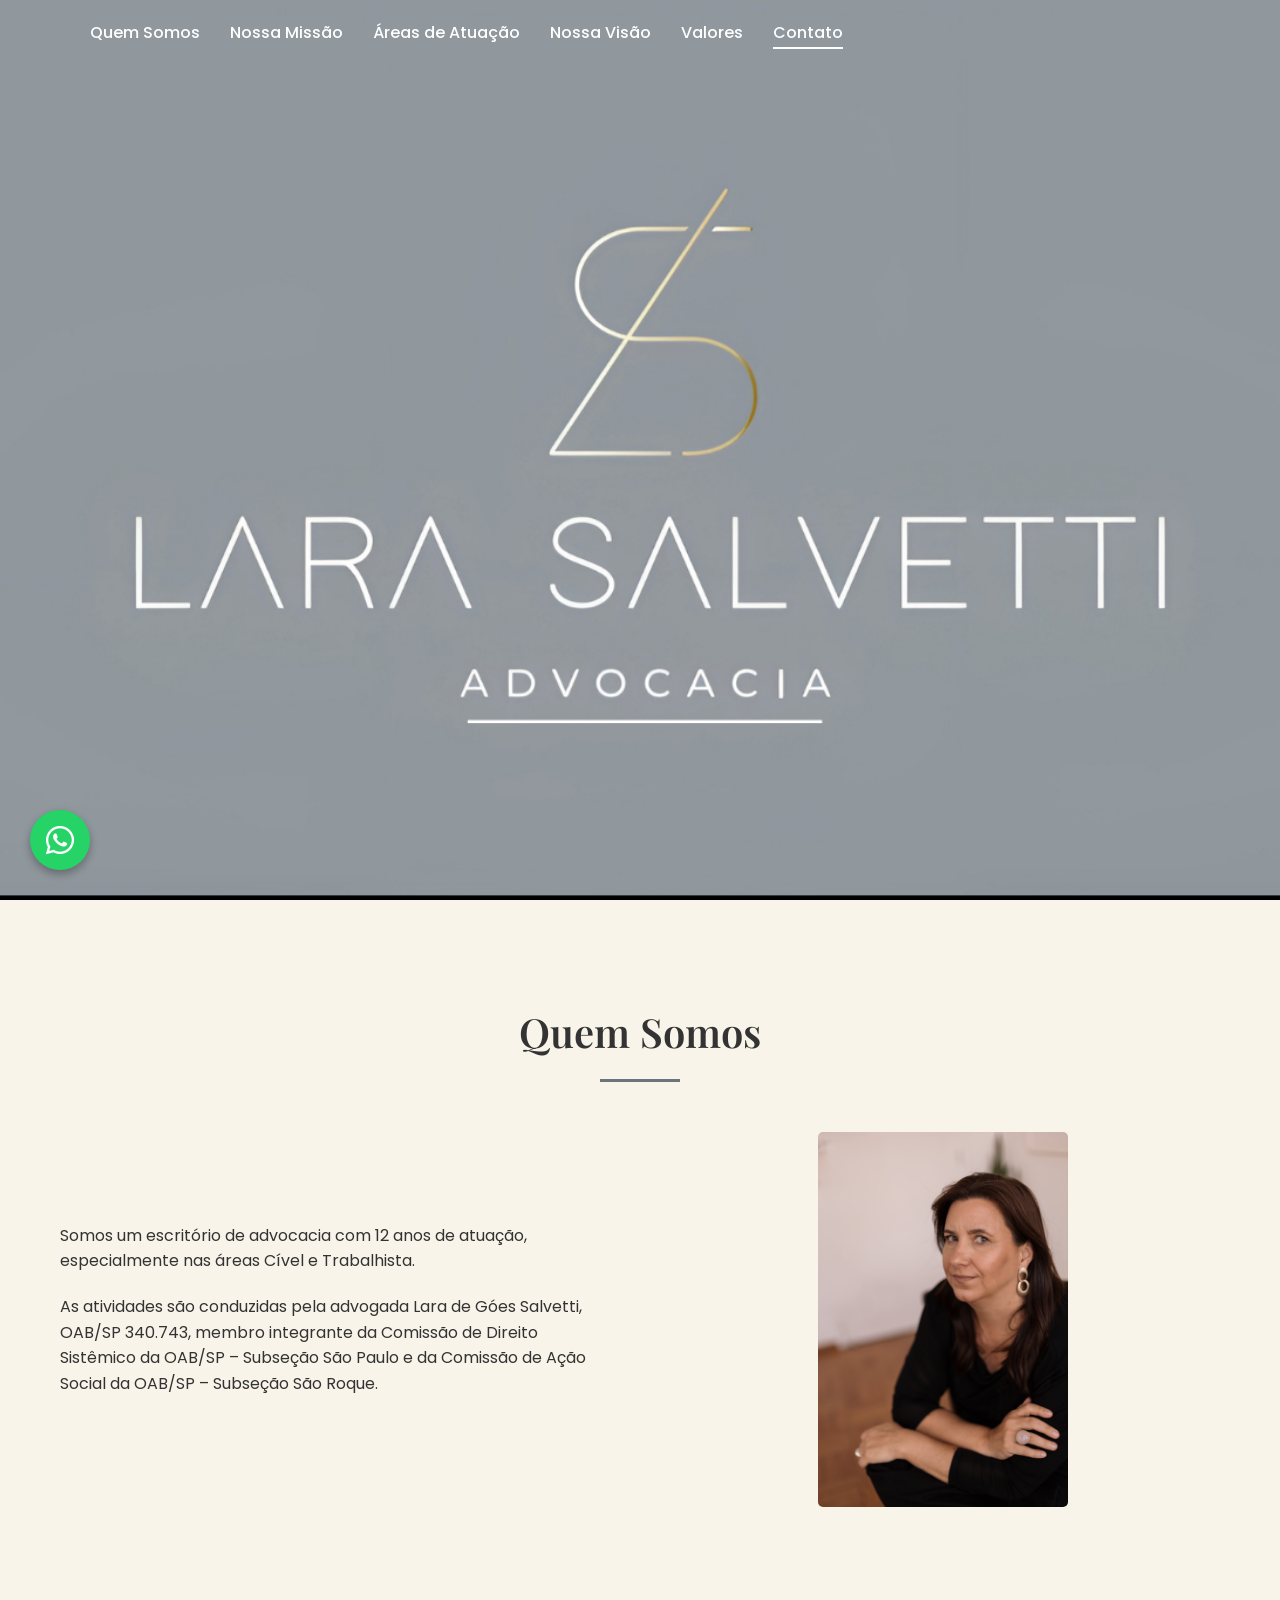
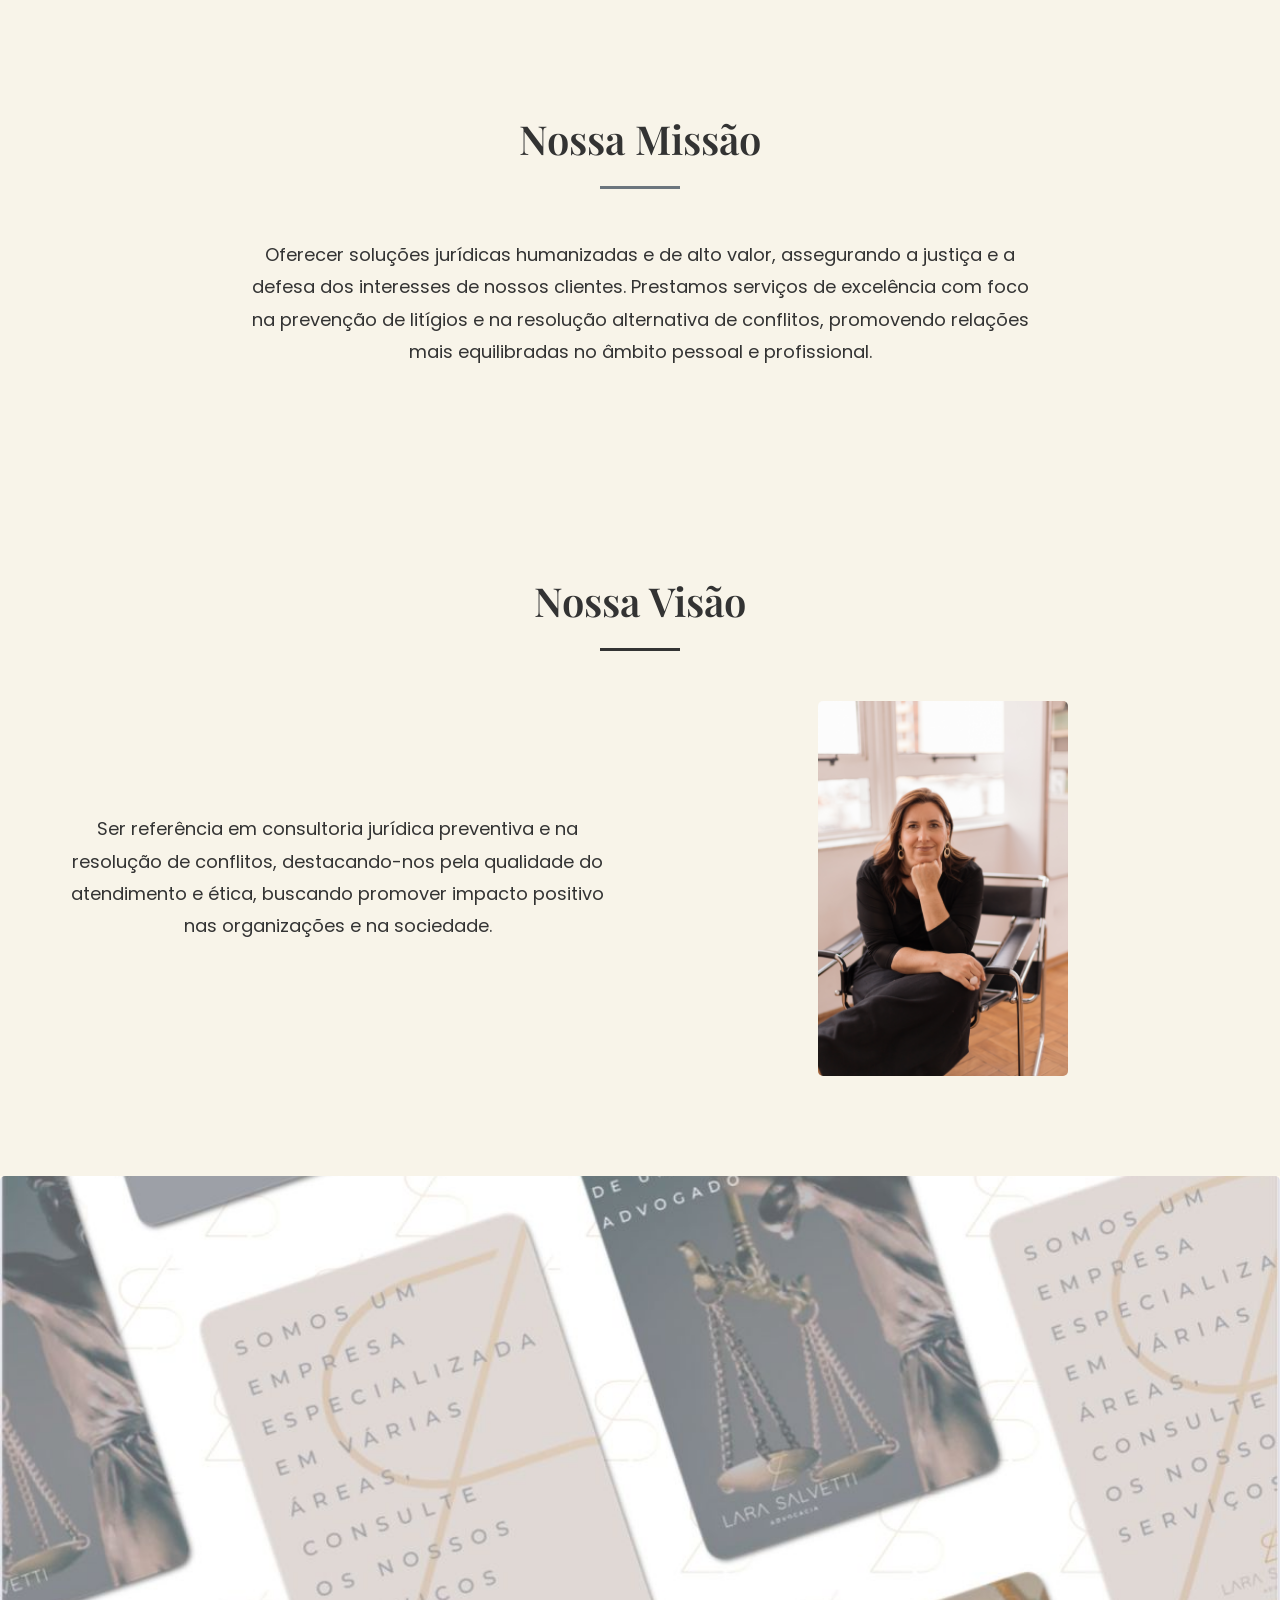
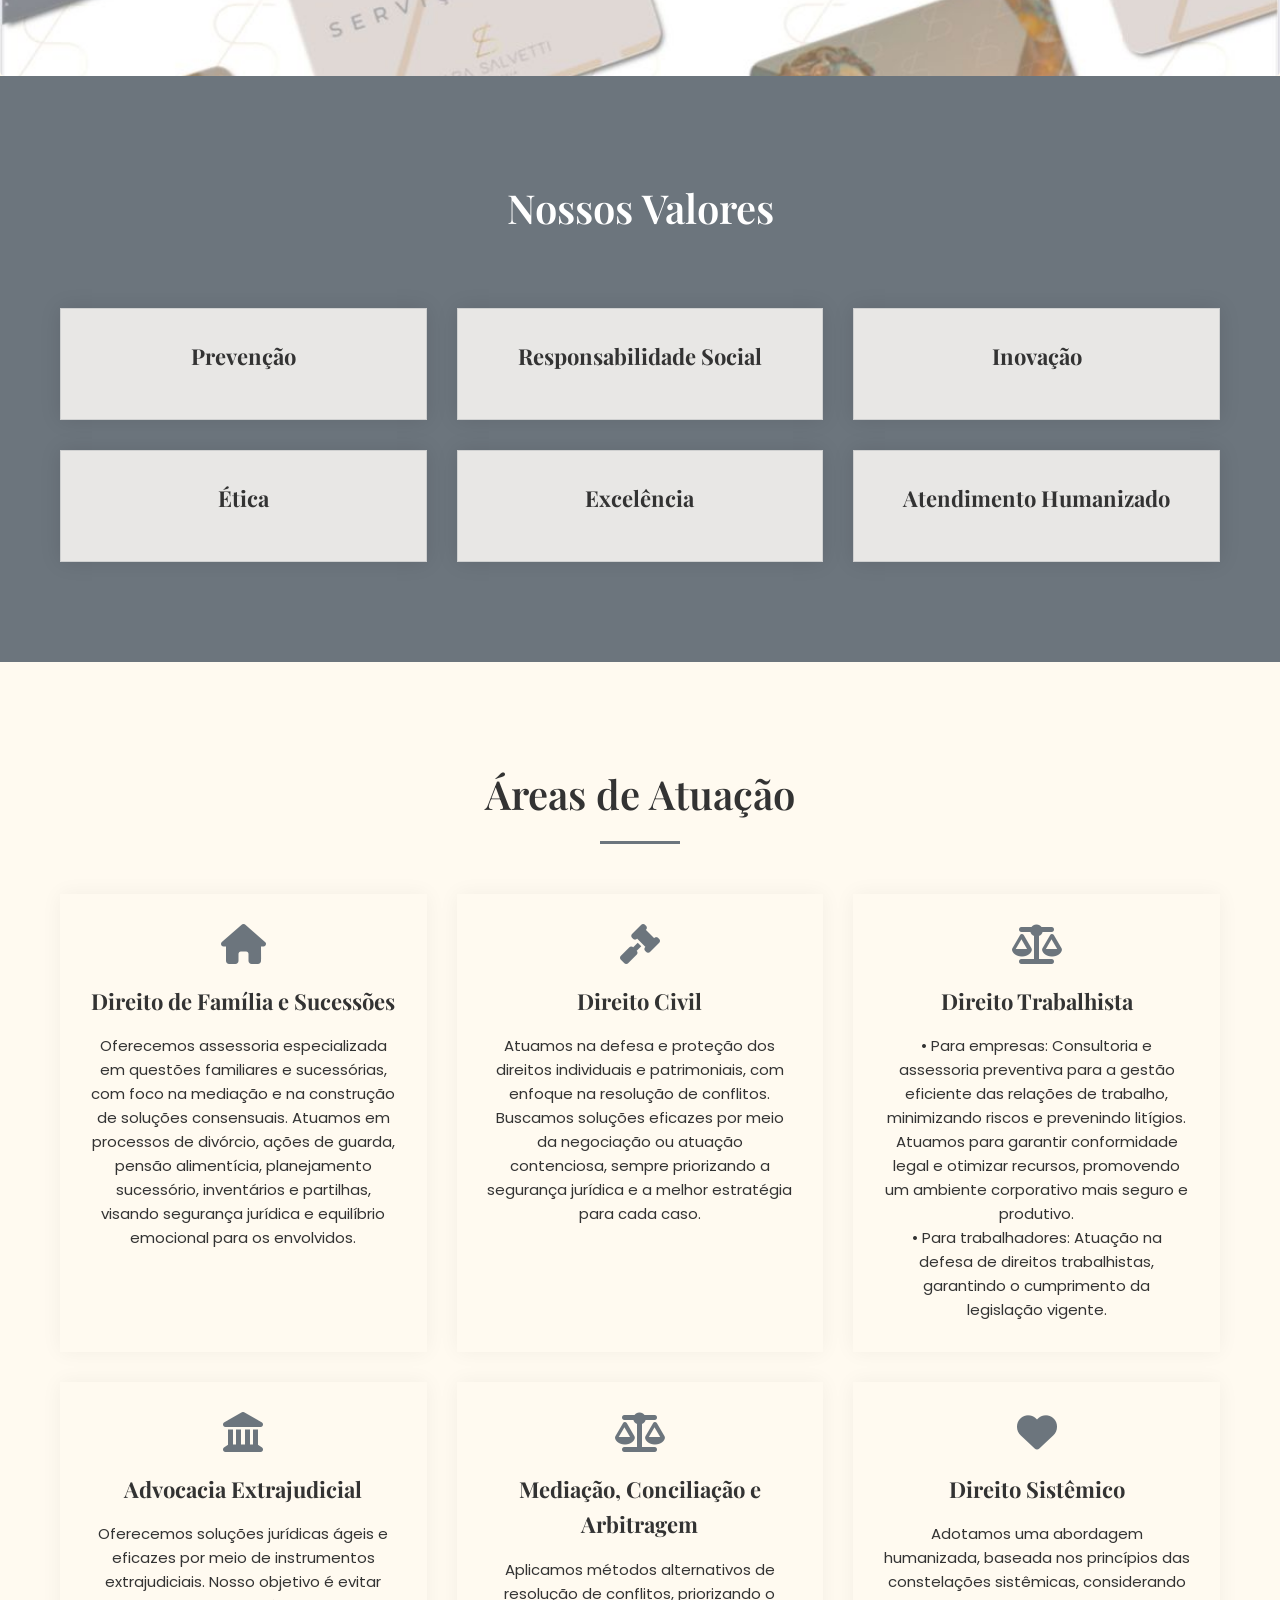
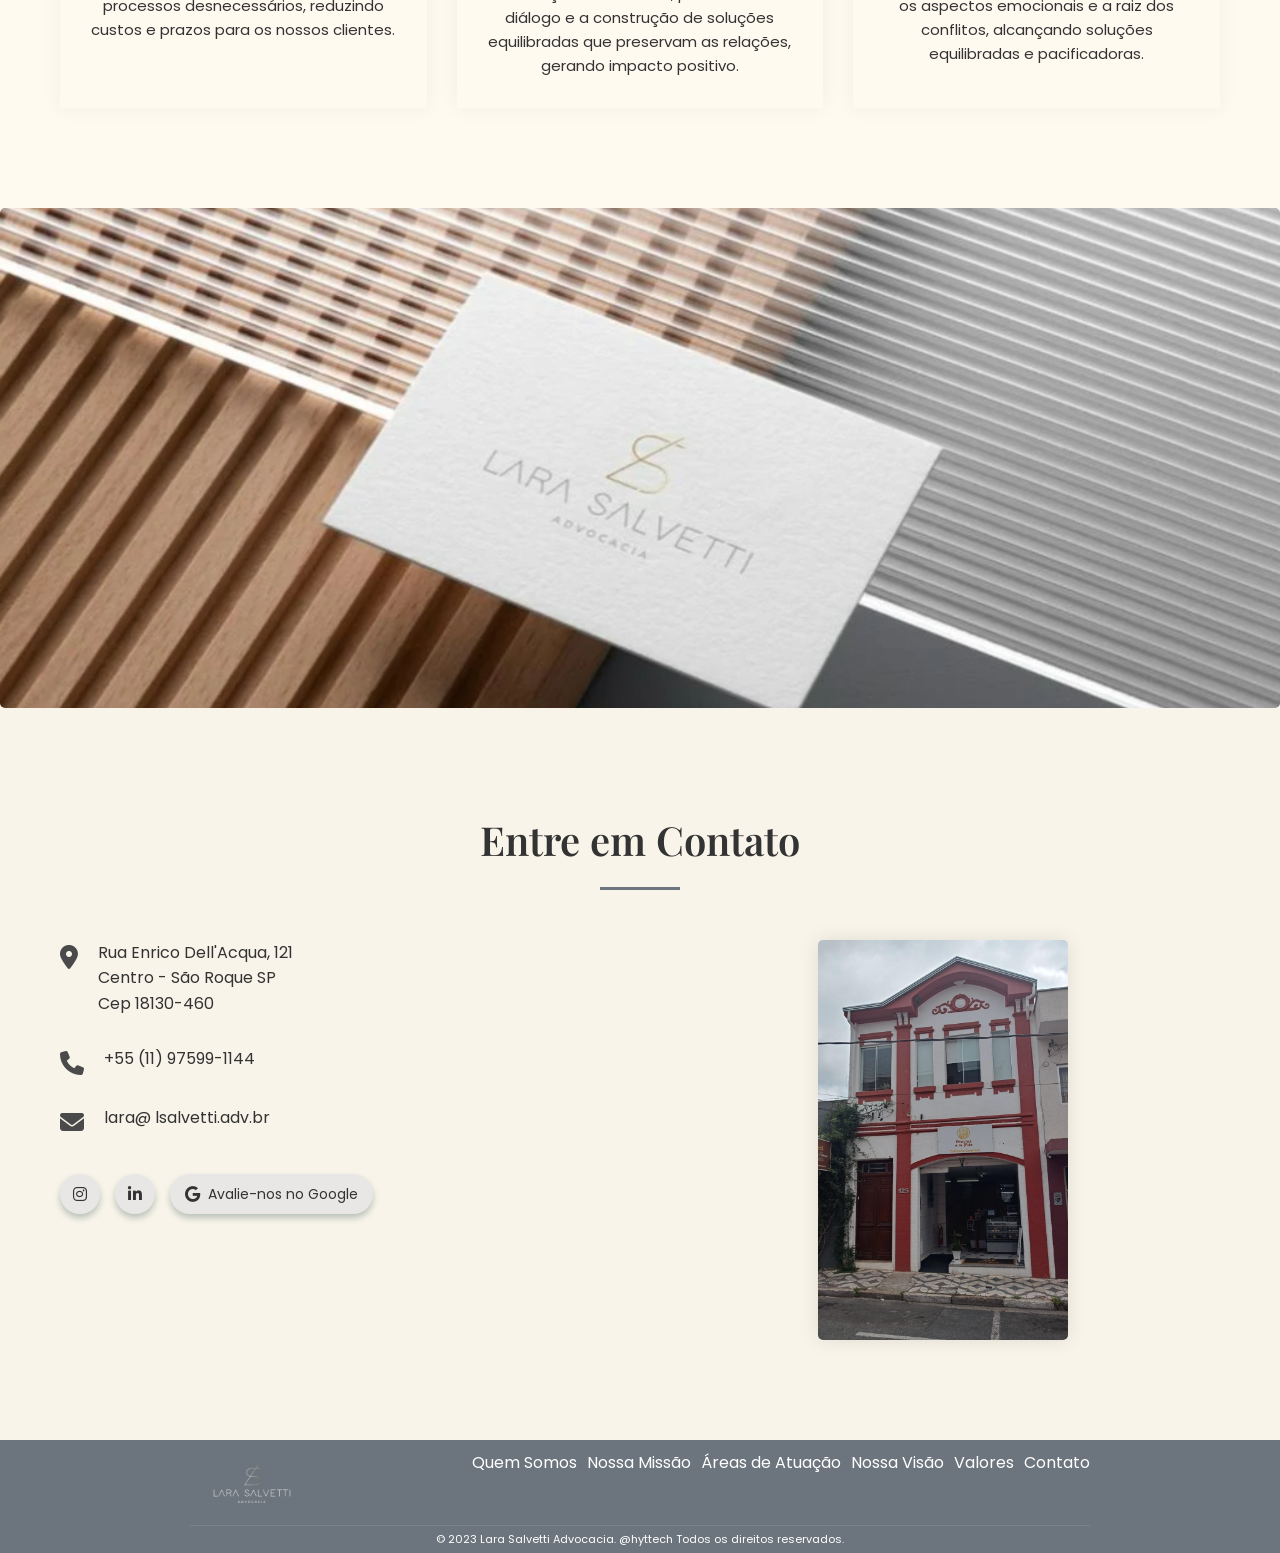
<file: index.html>
<html lang="pt-br">
<head>
    <meta charset="UTF-8">
    <meta name="viewport" content="width=device-width, initial-scale=1.0">
    <title>Lara Salvetti Advocacia</title>
    <link rel="stylesheet" href="styles.css">
    <link rel="stylesheet" href="https://cdnjs.cloudflare.com/ajax/libs/font-awesome/6.4.0/css/all.min.css">
    <link rel="preconnect" href="https://fonts.googleapis.com">
    <link rel="preconnect" href="https://fonts.gstatic.com" crossorigin>
    <link href="https://fonts.googleapis.com/css2?family=Playfair+Display:wght@400;500;600;700&family=Poppins:wght@300;400;500;600;700&display=swap" rel="stylesheet">
</head>
<body>
    <header>
        <div class="header-container">
            <div class="logo">
                <!-- Logo removed from header -->
            </div>
            <nav id="desktop-nav">
                <ul>
                    <li><a href="#quem-somos">Quem Somos</a></li>
                    <li><a href="#missao">Nossa Missão</a></li>
                    <li><a href="#areas-atuacao">Áreas de Atuação</a></li>
                    <li><a href="#visao">Nossa Visão</a></li>
                    <li><a href="#valores">Valores</a></li>
                    <li><a href="#contato">Contato</a></li>
                </ul>
            </nav>
            <div class="mobile-menu-icon" id="mobile-menu-toggle">
                <i class="fas fa-bars"></i>
            </div>
        </div>
    </header>

    <nav id="mobile-nav">
        <ul>
            <li><a href="#quem-somos">Quem Somos</a></li>
            <li><a href="#missao">Nossa Missão</a></li>
            <li><a href="#areas-atuacao">Áreas de Atuação</a></li>
            <li><a href="#visao">Nossa Visão</a></li>
            <li><a href="#valores">Valores</a></li>
            <li><a href="#contato">Contato</a></li>
        </ul>
    </nav>

    <section class="hero">
        <div class="overlay"></div>
        <div class="hero-content">
            <!-- Button removed -->
        </div>
    </section>

    <section id="quem-somos" class="quem-somos">
        <div class="container">
            <div class="section-header">
                <h2>Quem Somos</h2>
                <div class="separator"></div>
            </div>
            <div class="quem-somos-content">
                <div class="texto">
                    <p>Somos um escritório de advocacia com 12 anos de atuação, especialmente nas áreas Cível e Trabalhista.</p>
                    <p>As atividades são conduzidas pela advogada Lara de Góes Salvetti, OAB/SP 340.743, membro integrante da Comissão de Direito Sistêmico da OAB/SP – Subseção São Paulo e da Comissão de Ação Social da OAB/SP – Subseção São Roque.</p>
                </div>
                <div class="imagem">
                    <img src="40. Colorida.jpg" alt="Lara Salvetti Advocacia Logo">
                </div>
            </div>
        </div>
    </section>

    <section id="missao" class="missao">
        <div class="container">
            <div class="section-header">
                <h2>Nossa Missão</h2>
                <div class="separator"></div>
            </div>
            <div class="missao-content">
                <p>Oferecer soluções jurídicas humanizadas e de alto valor, assegurando a justiça e a defesa dos interesses de nossos clientes. Prestamos serviços de excelência com foco na prevenção de litígios e na resolução alternativa de conflitos, promovendo relações mais equilibradas no âmbito pessoal e profissional.</p>
            </div>
        </div>
    </section>

    <section id="visao" class="equipe">
        <div class="container">
            <div class="section-header">
                <h2>Nossa Visão</h2>
                <div class="separator"></div>
            </div>
            <div class="visao-layout">
                <div class="visao-content">
                    <p>Ser referência em consultoria jurídica preventiva e na resolução de conflitos, destacando-nos pela qualidade do atendimento e ética, buscando promover impacto positivo nas organizações e na sociedade.</p>
                </div>
                <div class="visao-imagem">
                    <img src="/36. Colorida.jpg" alt="Lara Salvetti Advocacia">
                </div>
            </div>
        </div>
    </section>

    <section class="imagem-destacada" id="banner-identidade-visual">
        <img src="imagem Identidade visual Lara site bunner .jpg" alt="Banner com material de identidade visual Lara Salvetti Advocacia">
    </section>

    <section id="valores" class="valores">
        <div class="container">
            <div class="section-header">
                <h2>Nossos Valores</h2>
                <div class="separator"></div>
            </div>
            <div class="valores-grid">
                <div class="valor-card">
                    <h3>Prevenção</h3>
                </div>
                <div class="valor-card">
                    <h3>Responsabilidade Social</h3>
                </div>
                <div class="valor-card">
                    <h3>Inovação</h3>
                </div>
                <div class="valor-card">
                    <h3>Ética</h3>
                </div>
                <div class="valor-card">
                    <h3>Excelência</h3>
                </div>
                <div class="valor-card">
                    <h3>Atendimento Humanizado</h3>
                </div>
            </div>
        </div>
    </section>

    <section id="areas-atuacao" class="areas-atuacao">
        <div class="container">
            <div class="section-header">
                <h2>Áreas de Atuação</h2>
                <div class="separator"></div>
            </div>
            <div class="areas-grid">
                <div class="area-card">
                    <div class="icon">
                        <i class="fas fa-home"></i>
                    </div>
                    <h3>Direito de Família e Sucessões</h3>
                    <p>Oferecemos assessoria especializada em questões familiares e sucessórias, com foco na mediação e na construção de soluções consensuais. Atuamos em processos de divórcio, ações de guarda, pensão alimentícia, planejamento sucessório, inventários e partilhas, visando segurança jurídica e equilíbrio emocional para os envolvidos.</p>
                </div>
                <div class="area-card">
                    <div class="icon">
                        <i class="fas fa-gavel"></i>
                    </div>
                    <h3>Direito Civil</h3>
                    <p>Atuamos na defesa e proteção dos direitos individuais e patrimoniais, com enfoque na resolução de conflitos. Buscamos soluções eficazes por meio da negociação ou atuação contenciosa, sempre priorizando a segurança jurídica e a melhor estratégia para cada caso.</p>
                </div>
                <div class="area-card">
                    <div class="icon">
                        <i class="fas fa-balance-scale"></i>
                    </div>
                    <h3>Direito Trabalhista</h3>
                    <p>• Para empresas: Consultoria e assessoria preventiva para a gestão eficiente das relações de trabalho, minimizando riscos e prevenindo litígios. Atuamos para garantir conformidade legal e otimizar recursos, promovendo um ambiente corporativo mais seguro e produtivo.</p>
                    <p>• Para trabalhadores: Atuação na defesa de direitos trabalhistas, garantindo o cumprimento da legislação vigente.</p>
                </div>
                <div class="area-card">
                    <div class="icon">
                        <i class="fas fa-landmark"></i>
                    </div>
                    <h3>Advocacia Extrajudicial</h3>
                    <p>Oferecemos soluções jurídicas ágeis e eficazes por meio de instrumentos extrajudiciais. Nosso objetivo é evitar processos desnecessários, reduzindo custos e prazos para os nossos clientes.</p>
                </div>
                <div class="area-card">
                    <div class="icon">
                        <i class="fas fa-balance-scale"></i>
                    </div>
                    <h3>Mediação, Conciliação e Arbitragem</h3>
                    <p>Aplicamos métodos alternativos de resolução de conflitos, priorizando o diálogo e a construção de soluções equilibradas que preservam as relações, gerando impacto positivo.</p>
                </div>
                <div class="area-card">
                    <div class="icon">
                        <i class="fas fa-heart"></i>
                    </div>
                    <h3>Direito Sistêmico</h3>
                    <p>Adotamos uma abordagem humanizada, baseada nos princípios das constelações sistêmicas, considerando os aspectos emocionais e a raiz dos conflitos, alcançando soluções equilibradas e pacificadoras.</p>
                </div>
            </div>
        </div>
    </section>

    <section class="imagem-destacada">
        <img src="Screenshot_1.png" alt="Lara Salvetti Advocacia">
    </section>

    <section id="contato" class="contato">
        <div class="container">
            <div class="section-header">
                <h2>Entre em Contato</h2>
                <div class="separator"></div>
            </div>
            <div class="contato-container">
                <div class="contato-info">
                    <div class="info-item">
                        <i class="fas fa-map-marker-alt"></i>
                        <p>Rua Enrico Dell'Acqua, 121<br>Centro - São Roque SP<br>Cep 18130-460</p>
                    </div>
                    <div class="info-item">
                        <i class="fas fa-phone"></i>
                        <p>+55 (11) 97599-1144</p>
                    </div>
                    <div class="info-item">
                        <i class="fas fa-envelope"></i>
                        <p>lara@ lsalvetti.adv.br</p>
                    </div>
                    <div class="social-media">
                        <a href="https://www.instagram.com/ls_advocacia?utm_source=ig_web_button_share_sheet&igsh=ZDNlZDc0MzIxNw=="><i class="fab fa-instagram"></i></a>
                        <a href="#"><i class="fab fa-linkedin-in"></i></a>
                        <a href="https://g.page/r/CT6wQtkN7LoREBM/review" class="google-review">
                            <i class="fab fa-google"></i>
                            <span>Avalie-nos no Google</span>
                        </a>
                    </div>
                </div>
                <div class="contato-form">
                    <img src="fachada esc.jpg" alt="Escritório Lara Salvetti Advocacia">
                </div>
            </div>
        </div>
    </section>

    <footer>
        <div class="container">
            <div class="footer-content">
                <div class="footer-logo">
                    <img src="Untitled (1080 x 1350 px) (2).png" alt="Lara Salvetti Advocacia">
                </div>
                <div class="footer-links">
                    <ul>
                        <li><a href="#quem-somos">Quem Somos</a></li>
                        <li><a href="#missao">Nossa Missão</a></li>
                        <li><a href="#areas-atuacao">Áreas de Atuação</a></li>
                        <li><a href="#visao">Nossa Visão</a></li>
                        <li><a href="#valores">Valores</a></li>
                        <li><a href="#contato">Contato</a></li>
                    </ul>
                </div>
            </div>
            <div class="copyright">
                <p>&copy; 2023 Lara Salvetti Advocacia. @hyttech Todos os direitos reservados.</p>
            </div>
        </div>
    </footer>

    <a href="https://wa.me/5511975991144" class="whatsapp-button" target="_blank">
        <i class="fab fa-whatsapp"></i>
    </a>

    <script src="script.js"></script>
</body>
</html>
</file>
<file: styles.css>
:root {
    --primary-color: #8a7242;
    --secondary-color: #e8e7e5; 
    --text-color: #333;
    --light-text: #fff;
    --bg-light: #f8f4e9; 
    --font-heading: 'Playfair Display', serif;
    --font-body: 'Poppins', sans-serif;
}

* {
    margin: 0;
    padding: 0;
    box-sizing: border-box;
}

html {
    scroll-behavior: smooth;
}

body {
    font-family: var(--font-body);
    color: var(--text-color);
    line-height: 1.6;
    background-color: #fffaf0; 
}

.container {
    max-width: 1200px;
    margin: 0 auto;
    padding: 0 20px;
}

a {
    text-decoration: none;
    transition: all 0.3s ease;
}

ul {
    list-style: none;
}

.btn {
    display: inline-block;
    background-color: var(--primary-color);
    color: white;
    padding: 12px 25px;
    border: none;
    border-radius: 0;
    font-weight: 500 16px/1.5 var(--font-body);
    text-transform: uppercase;
    cursor: pointer;
    transition: all 0.3s ease;
    letter-spacing: 1px;
}

.btn:hover {
    background-color: #705b35;
}

.section-header {
    text-align: center;
    margin-bottom: 50px;
}

.section-header h2 {
    font-family: var(--font-heading);
    font-size: 40px;
    font-weight: 600;
    color: var(--secondary-color);
    margin-bottom: 15px;
}

.separator {
    width: 80px;
    height: 3px;
    background-color: var(--primary-color);
    margin: 0 auto;
}

#quem-somos .separator,
#valores .separator,
#missao .separator {
    background-color: #6c757d;  
}

#contato .separator {
    background-color: #6c757d;
}

#areas-atuacao .separator {
    background-color: #6c757d;
}

#visao .separator {
    background-color: var(--text-color);
}

/* Header */
header {
    position: fixed;
    top: 0;
    width: 100%;
    z-index: 1000;
    padding: 20px 0;
    background-color: transparent; 
    transition: all 0.3s ease;
}

header.scrolled {
    background-color: #6c757d;  
    padding: 15px 0;
    box-shadow: 0 2px 10px rgba(0, 0, 0, 0.1);
}

.header-container {
    display: flex;
    justify-content: space-between;
    align-items: center;
    max-width: 1200px;
    margin: 0 auto;
    padding: 0 20px;
}

.logo {
    display: none;
}

.logo img {
    height: 45px;
    max-width: 200px;
    object-fit: contain;
}

#desktop-nav ul {
    display: flex;
}

#desktop-nav ul li {
    margin-left: 30px;
}

#desktop-nav ul li a {
    color: var(--light-text);
    font-weight: 500;
    position: relative;
}

#desktop-nav ul li a::after {
    content: '';
    position: absolute;
    width: 0;
    height: 2px;
    bottom: -5px;
    left: 0;
    background-color: white;
    transition: width 0.3s ease;
}

#desktop-nav ul li a:hover::after,
#desktop-nav ul li a.active::after {
    width: 100%;
}

.mobile-menu-icon {
    display: none;
    color: var(--light-text);
    font-size: 24px;
    cursor: pointer;
}

#mobile-nav {
    display: none;
    position: fixed;
    top: 85px;
    left: 0;
    width: 100%;
    background-color: var(--secondary-color);
    z-index: 999;
    padding: 20px 0;
    transform: translateY(-100%);
    transition: transform 0.3s ease;
}

#mobile-nav.active {
    transform: translateY(0);
}

#mobile-nav ul {
    text-align: center;
}

#mobile-nav ul li {
    margin: 15px 0;
}

#mobile-nav ul li a {
    color: var(--light-text);
    font-weight: 500;
    font-size: 18px;
}

/* Hero Section */
.hero {
    height: 100vh;
    background-image: url('LSadvocacia.png');
    background-size: cover;
    background-position: top;
    position: relative;
    display: flex;
    align-items: center;
    justify-content: center;
    text-align: center;
    color: var(--light-text);
}

.hero .overlay {
    display: none;
}

.hero-content {
    position: relative;
    z-index: 1;
    max-width: 800px;
    padding: 0 20px;
    display: flex;
    flex-direction: column;
    align-items: center;
    gap: 50px;
}

.hero-content h1 {
    font-family: var(--font-heading);
    font-size: 50px;
    font-weight: 700;
    margin-bottom: 20px;
}

.hero-content p {
    font-size: 22px;
    margin-bottom: 30px;
}

/* Quem Somos */
.quem-somos {
    padding: 100px 0;
    background-color: var(--bg-light);
}

.quem-somos-content {
    display: flex;
    flex-wrap: wrap;
    align-items: center;
    gap: 50px;
}

.quem-somos-content .texto {
    flex: 1;
    min-width: 300px;
}

.quem-somos-content .texto p {
    margin-bottom: 20px;
    font-size: 16px;
}

.quem-somos-content .imagem {
    position: relative;
    flex: 1;
    min-width: 300px;
    display: flex;
    justify-content: center;
    align-items: center;
}

.quem-somos-content .imagem::before {
    content: '';
    position: absolute;
    top: calc(50% + 10px);
    left: calc(50% + 10px);
    transform: translate(-50%, -50%);
    width: calc(100% + 30px);
    height: calc(100% + 30px);
    background: linear-gradient(to bottom right, #333, #000);
    border-radius: 5px;
    z-index: -1;
}

.quem-somos-content .imagem img {
    width: 100%;
    max-width: 250px;
    height: auto;
    border-radius: 5px;
    display: block;
    z-index: 1;
}

.quem-somos .section-header h2,
.missao .section-header h2 {
    color: var(--text-color);
}

/* Missão Section */
.missao {
    padding: 100px 0;
    background-color: var(--bg-light); 
}

.missao-content p {
    font-size: 18px;
    line-height: 1.8;
    text-align: center;
    max-width: 800px; 
    margin: 0 auto; 
}


/* Áreas de Atuação */
.areas-atuacao {
    padding: 100px 0;
}

.areas-atuacao .section-header h2 {
    color: var(--text-color);
}

.areas-grid {
    display: grid;
    grid-template-columns: repeat(auto-fill, minmax(350px, 1fr));
    gap: 30px;
}

.area-card {
    padding: 30px;
    background-color: #fffaf0; 
    box-shadow: 0 0 20px rgba(0, 0, 0, 0.05);
    text-align: center;
    transition: all 0.3s ease;
}

.area-card:hover {
    transform: translateY(-10px);
    box-shadow: 0 10px 30px rgba(0, 0, 0, 0.1);
}

.area-card .icon {
    margin-bottom: 20px;
}

.area-card .icon i {
    font-size: 40px;
    color: #6c757d;
}

.area-card h3 {
    font-family: var(--font-heading);
    font-size: 22px;
    margin-bottom: 15px;
    color: var(--text-color);
}

.area-card p {
    font-size: 15px;
}

/* Parallax Section */
.parallax {
    height: 500px;
    background-image: url('imagem Identidade visual Lara site bunner .jpg');
    background-attachment: fixed;
    background-position: center;
    background-repeat: no-repeat;
    background-size: cover;
    position: relative;
    display: flex;
    align-items: center;
    justify-content: center;
    text-align: center;
    color: var(--light-text);
    background-color: #e0e0e0;
}

.parallax .overlay {
    position: absolute;
    top: 0;
    left: 0;
    width: 100%;
    height: 100%;
    background: rgba(90, 90, 90, 0.7);
}

.parallax-content {
    position: relative;
    z-index: 1;
    max-width: 800px;
    padding: 0 20px;
}

.parallax-content h2 {
    font-family: var(--font-heading);
    font-size: 40px;
    margin-bottom: 20px;
}

.parallax-content p {
    font-size: 18px;
    margin-bottom: 30px;
    max-width: 800px;
    margin-left: auto;
    margin-right: auto;
}

/* Visão (formerly Equipe) */
.equipe {
    padding: 100px 0;
    background-color: var(--bg-light);
}

.visao-layout {
    display: flex;
    flex-wrap: wrap;
    align-items: center;
    gap: 50px;
    position: relative;
}

.visao-layout .visao-content {
    flex: 1;
    min-width: 300px;
}

.visao-layout .visao-imagem {
    position: relative;
    flex: 1;
    min-width: 300px;
    display: flex;
    justify-content: center;
    align-items: center;
}

.visao-layout .visao-imagem::after {
    content: '';
    position: absolute;
    top: calc(50% + 10px);
    left: calc(50% + 10px);
    transform: translate(-50%, -50%);
    width: calc(100% + 30px);
    height: calc(100% + 30px);
    background: linear-gradient(to bottom right, #333, #000);
    border-radius: 5px;
    z-index: -1;
}

.visao-layout .visao-imagem img {
    width: 100%;
    max-width: 250px;
    height: auto;
    border-radius: 5px;
    display: block;
    z-index: 1;
}

.equipe .section-header h2 {
    color: var(--text-color);
}

.visao-content p {
    margin-bottom: 20px;
    font-size: 18px;
    line-height: 1.8;
    text-align: center; 
}

.team-grid {
    display: none;
}

/* Nossos Valores */
.valores {
    padding: 100px 0;
    background-color: #6c757d;  
    color: var(--text-color);
    position: relative;
}

.valores::before {
    content: '';
    position: absolute;
    top: 0;
    left: 0;
    width: 100%;
    height: 100%;
    background: rgba(22, 33, 47, 0.0);
    z-index: 0;
}

.valores .container {
    position: relative;
    z-index: 1;
}

.valores .section-header h2 {
    color: var(--light-text); 
}

.valores-grid {
    display: grid;
    grid-template-columns: repeat(auto-fill, minmax(300px, 1fr));
    gap: 30px;
    margin-top: 50px;
}

.valor-card {
    background-color: var(--secondary-color);  
    border: 1px solid rgba(108, 117, 125, 0.2);  
    padding: 30px;
    box-shadow: 0 0 20px rgba(0, 0, 0, 0.1);
    text-align: center;
    transition: all 0.3s ease;
}

.valor-card:hover {
    transform: translateY(-5px);
    box-shadow: 0 10px 30px rgba(0, 0, 0, 0.1);
}

.valor-card .number {
    font-family: var(--font-heading);
    font-size: 24px;
    color: #495057;  
    margin-bottom: 15px;
    font-weight: 600;
}

.valor-card h3 {
    font-family: var(--font-heading);
    font-size: 22px;
    margin-bottom: 15px;
    color: var(--text-color);
}

/* Nova seção de imagem */
.imagem-destacada {
    padding: 0;
    position: relative;
}

.imagem-destacada img {
    width: 100%;
    height: 500px;
    object-fit: cover;
    display: block;
    border-radius: 5px;
}

/* Contato */
.contato {
    padding: 100px 0;
    background-color: var(--bg-light);
}

.contato-container {
    display: flex;
    flex-wrap: wrap;
    gap: 50px;
}

.contato-info {
    flex: 1;
    min-width: 300px;
}

.info-item {
    display: flex;
    margin-bottom: 30px;
}

.info-item i {
    color: #4a4a4a; 
    font-size: 24px;
    margin-right: 20px;
    margin-top: 5px;
}

.info-item p {
    font-size: 16px;
}

.social-media {
    display: flex;
    gap: 15px;
    margin-top: 40px;
}

.social-media a {
    display: flex;
    align-items: center;
    justify-content: center;
    width: 40px;
    height: 40px;
    border-radius: 50%;
    background-color: var(--secondary-color);
    color: var(--text-color);
    transition: all 0.3s ease;
    box-shadow: 0 4px 6px rgba(47, 79, 79, 0.3);
}

.social-media a.google-review {
    width: auto;
    padding: 0 15px;
    border-radius: 20px;
    gap: 8px;
}

.social-media a.google-review span {
    font-size: 14px;
    white-space: nowrap;
}

.social-media a:hover {
    background-color: var(--primary-color);
    transform: translateY(-3px);
}

.contato-form {
    flex: 1;
    min-width: 300px;
}

.contato-form img {
    width: 100%;
    max-width: 250px;
    height: 400px;
    border-radius: 5px;
    box-shadow: 0 0 20px rgba(0, 0, 0, 0.1);
    margin: 0 auto;
    display: block;
    background-color: #fffaf0; 
    object-fit: cover;
    object-position: center center;
    padding: 0;
    border-radius: 5px;
}

.form-group {
    margin-bottom: 20px;
}

.form-group input,
.form-group textarea {
    width: 100%;
    padding: 15px;
    border: 1px solid #ddd;
    font-family: var(--font-body);
    font-size: 16px;
    background-color: #fffaf0; 
}

.form-group textarea {
    height: 150px;
    resize: none;
}

.contato button {
    width: 100%;
}

.contato .section-header h2 {
    color: var(--text-color);
}

/* WhatsApp Button */
.whatsapp-button {
    position: fixed;
    bottom: 30px;
    left: 30px;
    width: 60px;
    height: 60px;
    background-color: #25D366;
    border-radius: 50%;
    display: flex;
    align-items: center;
    justify-content: center;
    color: white;
    font-size: 32px;
    box-shadow: 0 4px 8px rgba(0, 0, 0, 0.3);
    z-index: 1000;
    transition: transform 0.3s ease;
}

.whatsapp-button:hover {
    transform: scale(1.1);
}

/* Footer */
footer {
    background-color: #6c757d;  
    color: var(--light-text);
    padding: 10px 0 5px; 
}

.footer-content {
    display: flex;
    flex-wrap: wrap;
    justify-content: space-between;
    margin-bottom: 5px; 
    max-width: 900px;
    margin-left: auto;
    margin-right: auto;
}

.footer-logo img {
    height: 70px; 
    max-width: 250px; 
    object-fit: contain;
    border-radius: 5px;
}

.footer-links ul {
    display: flex;
    gap: 10px; 
}

.footer-links ul li a {
    color: var(--light-text);
}

.footer-links ul li a:hover {
    color: var(--primary-color);
}

.copyright {
    text-align: center;
    border-top: 1px solid rgba(255, 255, 255, 0.1);
    padding-top: 5px; 
    font-size: 11px; 
    color: var(--light-text);
    max-width: 900px;
    margin-left: auto;
    margin-right: auto;
}

/* Responsive */
@media (max-width: 991px) {
    #desktop-nav {
        display: none;
    }

    .mobile-menu-icon {
        display: block;
}
    .hero-content h1 {
        font-size: 40px;
    }

    .hero-content p {
        font-size: 18px;
    }

    .section-header h2 {
        font-size: 35px;
    }

    .areas-grid {
        grid-template-columns: repeat(auto-fill, minmax(280px, 1fr));
    }

    .parallax-content h2 {
        font-size: 35px;
    }

    .parallax-content p {
        font-size: 18px;
    }

    .footer-links ul {
        flex-direction: column;
        gap: 15px;
    }
    .missao-content p {
        font-size: 16px;
    }
}

@media (max-width: 767px) {
    .hero {
        height: 100vh;
        background-position: top center;
        background-size: contain;
        background-repeat: no-repeat;
    }
    .hero-content h1 {
        font-size: 35px;
    }

    .hero-content p {
        font-size: 16px;
    }

    .section-header h2 {
        font-size: 30px;
    }

    .quem-somos-content {
        flex-direction: column;
    }

    .quem-somos-content .imagem {
        order: -1;
    }

    .quem-somos-content .imagem img,
    .visao-layout .visao-imagem img {
        max-width: 150px;
        width: 100%;
        height: auto;
    }

    .visao-layout {
        flex-direction: column;
    }

    .visao-layout .visao-imagem {
        order: -1;
    }

    .areas-grid {
        grid-template-columns: 1fr;
    }

    .parallax {
        height: 400px;
    }
    
    .imagem-destacada img,
    .contato-form img {
        height: 400px;
    }

    .parallax-content h2 {
        font-size: 30px;
    }

    .parallax-content p {
        font-size: 15px;
    }

    .footer-content {
        flex-direction: column;
        gap: 30px;
        align-items: center;
    }

    .footer-links ul {
        flex-direction: row; 
        flex-wrap: wrap; 
        justify-content: center;
    }
    .footer-links ul li {
        margin: 5px 10px; 
    }

    .valores-grid {
        grid-template-columns: 1fr;
    }
    .missao-content p {
        font-size: 15px;
        padding: 0 10px; 
    }
}
</file>
